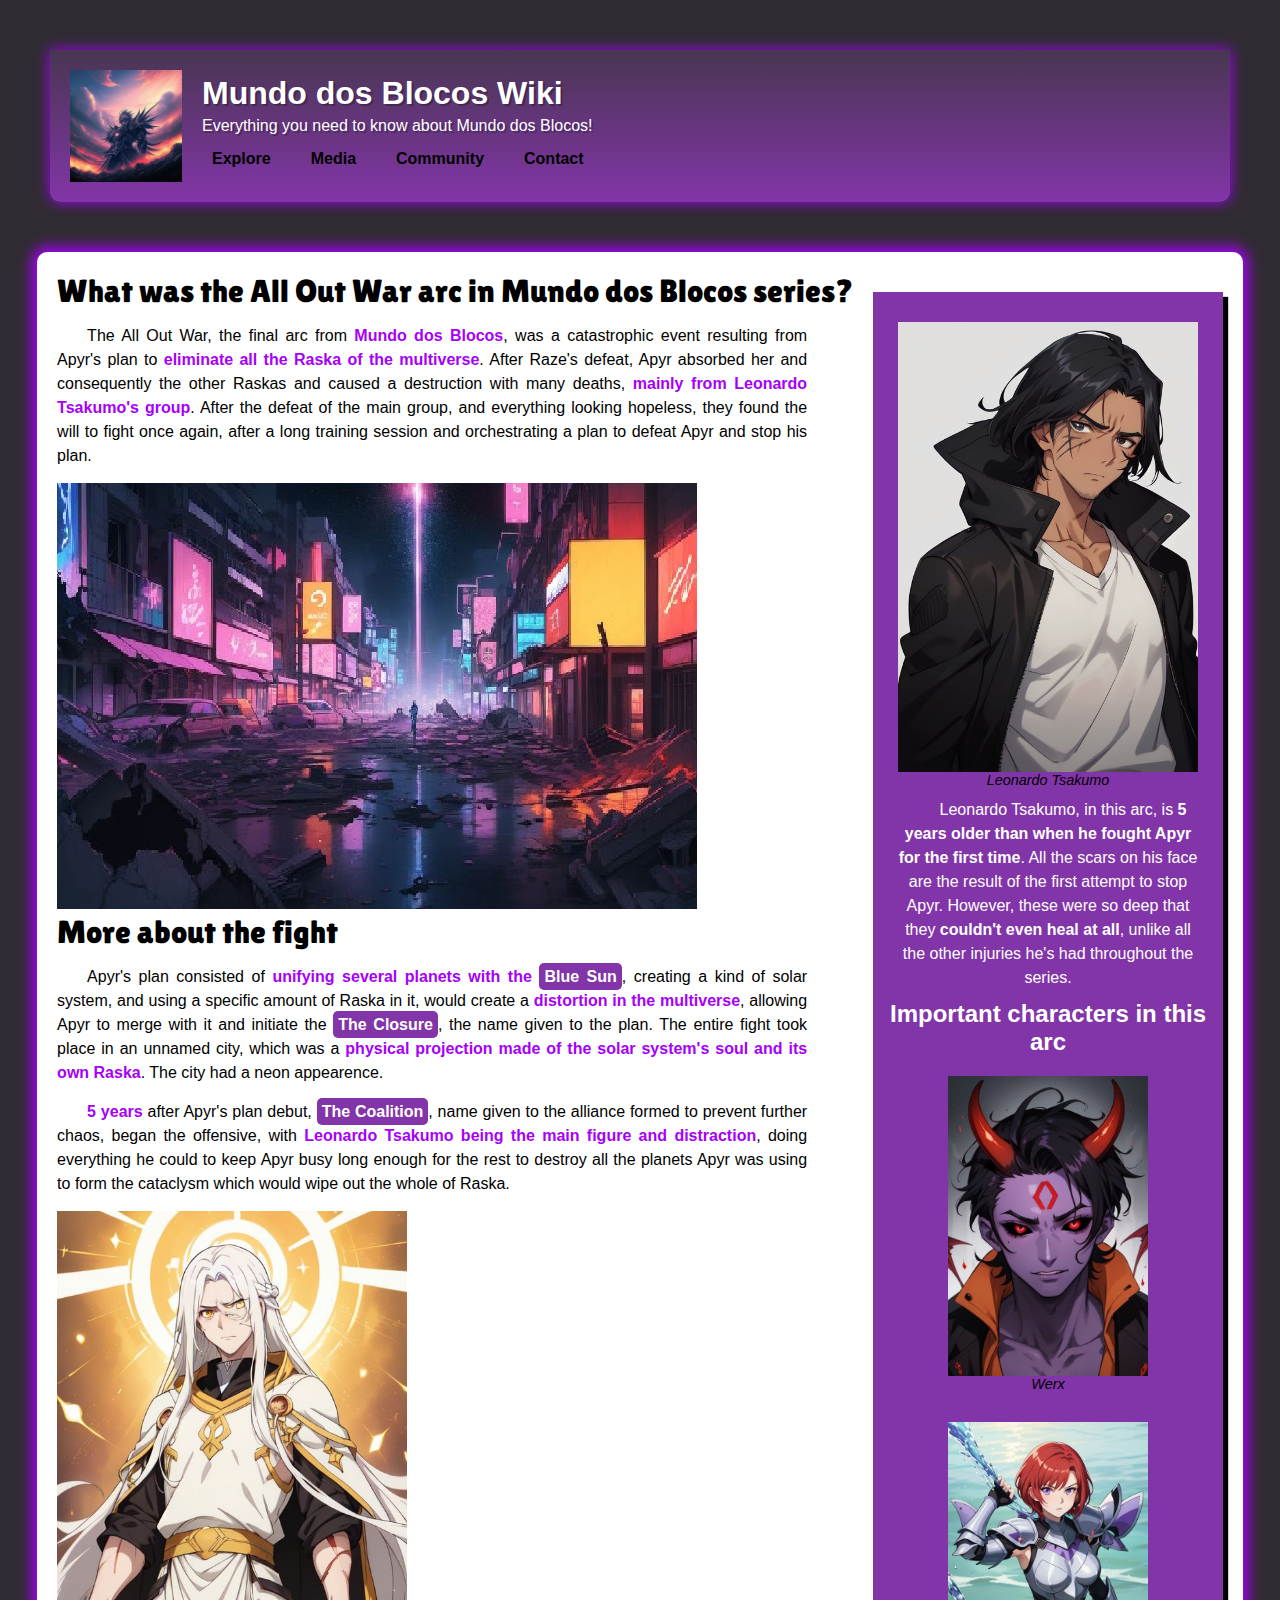
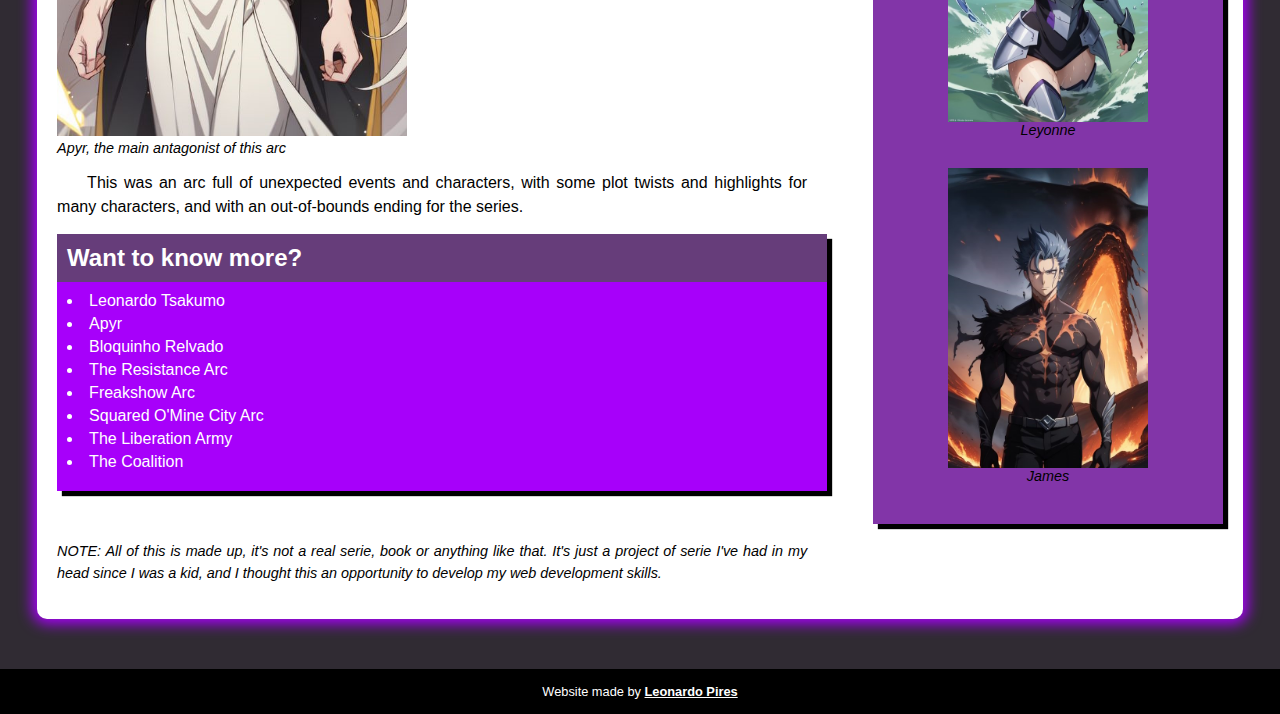
<file: index.html>
<!DOCTYPE html>
    <html lang="pt-pt">
    <head>
        <meta charset="UTF-8">
        <meta name="viewport" content="width=device-width, initial-scale=1.0">
        <title>All Out War</title>
        <link rel="shortcut icon" href="icon/icon.ico" type="image/x-icon">
        <link rel="stylesheet" href="style.css">
    </head>
    <body>
        <header class ="container">
        <img src="images/logo.jpg" alt="">
        <div class="text-container">
                <h1>Mundo dos Blocos Wiki</h1>
                <p>Everything you need to know about Mundo dos Blocos!</p>
                <nav>
                    <a href="">Explore</a>
                    <a href="">Media</a>
                    <a href="">Community</a>
                    <a href="">Contact</a>
                </nav>
            </header>
        </div>
        <main id="main-content">
            <article>
                <h1>What was the All Out War arc in Mundo dos Blocos series?</h1>
                <p>The All Out War, the final arc from <strong>Mundo dos Blocos</strong>, was a catastrophic event resulting from  Apyr's plan to <strong>eliminate all the Raska of the multiverse</strong>. After Raze's defeat, Apyr absorbed her and consequently the other Raskas and caused a destruction with many deaths, <strong>mainly from Leonardo Tsakumo's group</strong>. After the defeat of the main group, and everything looking hopeless, they found the will to fight once again, after a long training session and orchestrating a plan to defeat Apyr and stop his plan. </p>
                <picture>
                    <source media="(max-width: 677px)" srcset="images/city-p.jpg">
                    <img src="images/city.jpg" alt="Place where the final battle was occurring">
                </picture>
                <h1>More about the fight</h1>
                <p>Apyr's plan consisted of <strong>unifying several planets with the <a href="comingsoon.html">Blue Sun</a></strong>, creating a kind of solar system, and using a specific amount of Raska in it, would create a <strong>distortion in the multiverse</strong>, allowing Apyr to merge with it and initiate the <strong><a href="comingsoon.html">The Closure</a></strong>, the name given to the plan. The entire fight took place in an unnamed city, which was a <strong>physical projection made of the solar system's soul and its own Raska</strong>. The city had a neon appearence.</p>
                <p><strong>5 years</strong> after Apyr's plan debut, <strong><a href="comingsoon.html">The Coalition</a></strong>, name given to the alliance formed to prevent further chaos, began the offensive, with <strong>Leonardo Tsakumo being the main figure and distraction</strong>, doing everything he could to keep Apyr busy long enough for the rest to destroy all the planets Apyr was using to form the cataclysm which would wipe out the whole of Raska.</p>
                <img src="images/apyr.jpg" alt="Apyr, the main antagonist of this arc" style="width: 350px;">
                <figcaption>Apyr, the main antagonist of this arc</figcaption>
                <p>This was an arc full of unexpected events and characters, with some plot twists and highlights for many characters, and with an out-of-bounds ending for the series.</p>
                <aside>
                    <h2>Want to know more?</h2>
                    <ul>
                            <li><a href="comingsoon.html">Leonardo Tsakumo</a></li>
                            <li><a href="comingsoon.html">Apyr</a></li>
                            <li><a href="comingsoon.html">Bloquinho Relvado</a></li>
                            <li><a href="comingsoon.html">The Resistance Arc</a></li>
                            <li><a href="comingsoon.html">Freakshow Arc</a></li>
                            <li><a href="comingsoon.html">Squared O'Mine City Arc</a></li>
                            <li><a href="comingsoon.html">The Liberation Army</a></li>
                            <li><a href="comingsoon.html">The Coalition</a></li>
                    </ul>
                </aside>
                <p id="note">NOTE: All of this is made up, it's not a real serie, book or anything like that. It's just a project of serie I've had in my head since I was a kid, and I thought this an opportunity to develop my web development skills.</p>
            </article>
            <aside id="lateral-zone">
                <img src="images/Leo.jpg" alt="Leo, the main character from the series" id="leo">
                <figcaption>Leonardo Tsakumo</figcaption>
                <p>Leonardo Tsakumo, in this arc, is <strong>5 years older than when he fought Apyr for the first time</strong>. All the scars on his face are the result of the first attempt to stop Apyr. However, these were so deep that they <strong>couldn't even heal at all</strong>, unlike all the other injuries he's had throughout the series.
                <h2>Important characters in this arc</h2>
                <img src="images/Werx.jpg" alt="Werx, half-brother of Cristian Mikazuki" id="side-characters">
                <figcaption>Werx</figcaption>
                <img src="images/Leyone.jpg" alt="Leyonne, former member of Libertation Army" id="side-characters">
                <figcaption>Leyonne</figcaption>
                <img src="images/James.jpg" alt="James, former second-in-command of Jogwarts" id="side-characters">
                <figcaption>James</figcaption>
            </aside>
        </main>
        <footer>
            <p>Website made by <a href="https://github.com/leonardojpires" target="_blank">Leonardo Pires</a></p>
        </footer>
    </body>
    </html>
</file>
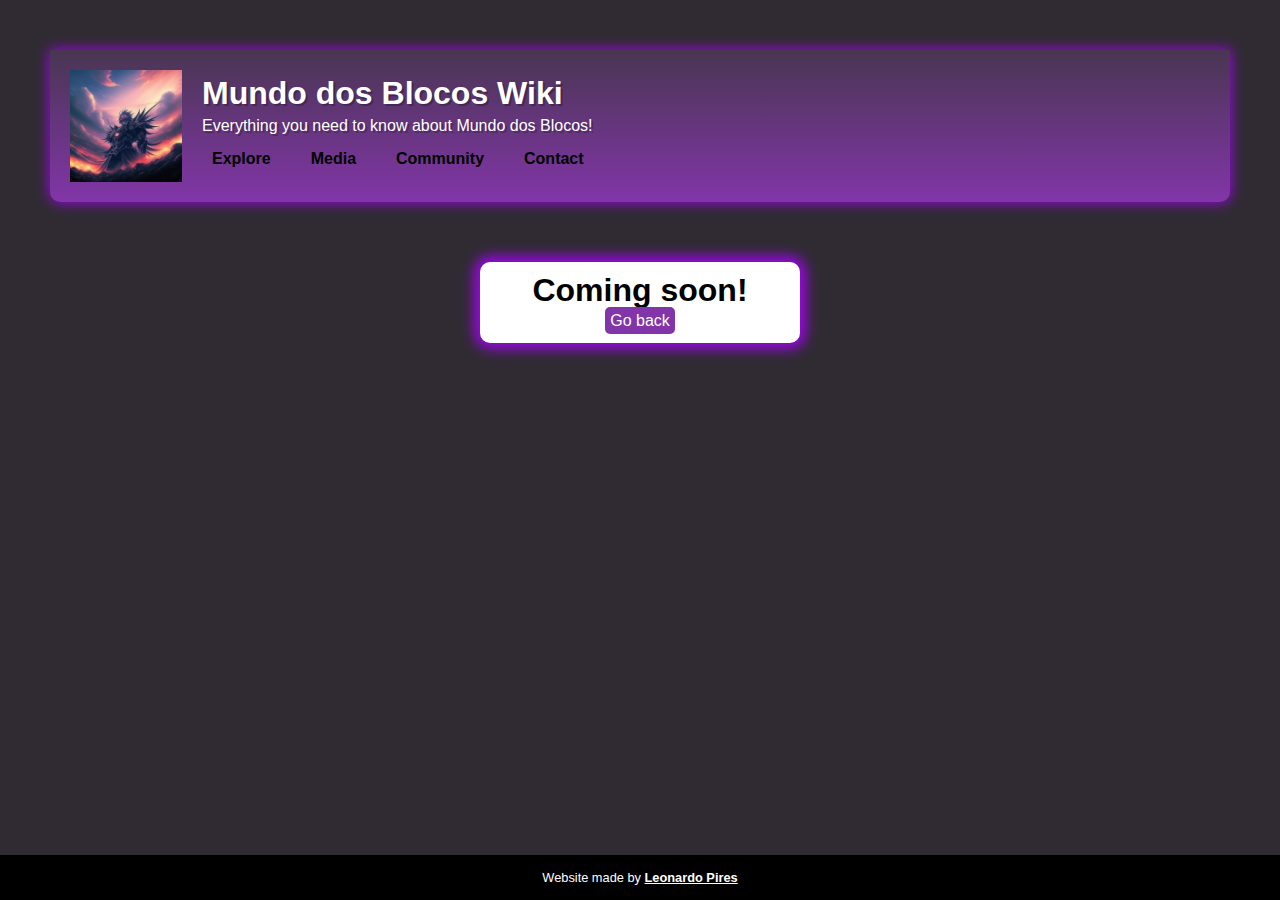
<file: comingsoon.html>
<!DOCTYPE html>
<html lang="pt-pt">
<head>
    <meta charset="UTF-8">
    <meta name="viewport" content="width=device-width, initial-scale=1.0">
    <title>All Out War</title>
    <link rel="shortcut icon" href="icon/icon.ico" type="image/x-icon">
    <link rel="stylesheet" href="style.css">
</head>
<body>
    <header class ="container">
    <img src="images/logo.jpg" alt="">
    <div class="text-container">
            <h1>Mundo dos Blocos Wiki</h1>
            <p>Everything you need to know about Mundo dos Blocos!</p>
            <nav>
                <a href="">Explore</a>
                <a href="">Media</a>
                <a href="">Community</a>
                <a href="">Contact</a>
            </nav>
        </header>
    </div>
    <main id="cs">
        <h1 style="margin: auto; text-align: center">Coming soon!</h1>
        <p><a href="index.html">Go back</a></p>
    </main>
    <footer>
        <p>Website made by <a href="https://github.com/leonardojpires" target="_blank">Leonardo Pires</a></p>
    </footer>
</body>
</html>
</file>
<file: style.css>
@charset "UTF-8";

@import url('https://fonts.googleapis.com/css2?family=Lilita+One&display=swap');

:root {
    --cor0: #302B33;
    --cor1: #493652;
    --cor2: #663D7A;
    --cor3: #8235A8;
    --cor4: #9623CF;
    --cor5: #A700FA;

    --fonte-padrao: Arial, Verdana, sans-serif;
    --fonte-titulos: "Lilita One", sans-serif;

}

* {
    margin: 0px;
    padding: 0px;
}

html {
    height: 100vh;
    margin: 0;
}

body {
    min-height: 100%;
    display: flex;
    flex-direction: column;
    margin: 0;
}

p {
    text-align: justify; 
}

header {
    background: linear-gradient(to bottom, var(--cor1), var(--cor3));
    color: white;
    padding: 0px;
    box-shadow: 0px 0px 14px 0px var(--cor5);
    margin: 50px;
    border-bottom-right-radius: 10px;
    border-bottom-left-radius: 10px;
}

header img {
    width: 7em;
    margin: 20px;
}

header h1 {
    text-shadow: 2px 2px 0px rgba(0, 0, 0, 0.267);
}

header p {
    padding: 5px 5px 5px 0px;
    text-shadow: 2px 2px 0px rgba(0, 0, 0, 0.267);
}

.container {
    display: flex;
    align-items: center;
}

.text-container {
    display: flex;
    flex-direction: column;
}

nav {
    border-bottom-right-radius: 10px;
    border-bottom-left-radius: 10px;
    display: flex;
    justify-content: center;
    flex-wrap: wrap;
}

nav a {
    color: black;
    text-decoration: none;
    font-weight: bold;
    margin-right: 20px;
    padding: 10px;
    border-radius: 7px;
}

nav a:hover {
    background-color: var(--cor5);
    transition-duration: .5s;
}

body {
    background-color: var(--cor0);
    font-family: var(--fonte-padrao);
}

main {
    min-width: 300px;
    max-width: 1378px;
    background-color: white;
    margin: auto;
    margin-bottom: 50px;
    padding: 20px;
    box-shadow: 0px 0px 14px 5px var(--cor5);
    border-radius: 10px;
}

main#cs {
    margin: 10px auto;
    padding: 10px;
}

main#cs > p {
    margin: auto;
    text-align: center;
    text-indent: 0px;
}

@media screen and (max-width: 768px) {
    nav {
        flex-direction: column;
        align-items: center;
    }

    nav a {
        margin: 5px 0;
    }

    header h1, p{
        margin: 10px;
        text-align: center;
    }

    p#note {
        font-size: 0.9em;
        text-indent: 0px;
        margin-top: 10px;
        margin-bottom: 0px;
        font-style: italic;
    }

    main img {
        width: 95%;
    }

    main#cs {
        margin: 100px auto;
    }

    body {
        display: block;
    }
}

main p {
    margin: 15px 0px;
    text-align: justify;
    text-indent: 30px;
    font-size: 1em;
    line-height: 1.5em;
    max-width: 750px;
}

#main-content strong {
    color: var(--cor5);
}

main p a {
    background-color: var(--cor3);
    color: white;
    text-decoration: none;
    padding: 5px;
    border-radius: 5px;
}

main figcaption {
    font-family: 'Lucida Sans', 'Lucida Sans Regular', 'Lucida Grande', 'Lucida Sans Unicode', Geneva, Verdana, sans-serif;
    font-style: italic;
    font-size: 0.9em;
}

#main-content {
    display: flex;
    align-items: flex-start;
}

#note {
    font-size: 0.9em;
    text-indent: 0px;
    margin-top: 50px;
    font-style: italic;
}

#lateral-zone {
    background-color: var(--cor3);
    margin-top: 20px;
    padding: 30px 0px;;
    width: 30%;
    flex-shrink: 0;
    box-shadow: 5px 5px 1px rgb(0, 0, 0);
}

#lateral-zone p {
    color: white;
    width: 300px;
    flex-shrink: 0;
    text-align: center;
    margin: auto;
}

#lateral-zone strong {
    color: white;
}

#lateral-zone figcaption {
    color: black;
    text-align: center;
    margin-bottom: 10px;
}

#lateral-zone h2 {
    color: white;
    text-align: center;
}

#lateral-zone h2 {
    margin-top: 10px;
}

img#leo {
    width: 300px;
    display: block;
    margin: auto;
}

img#side-characters {
    width: 200px;
    display: block;
    margin: auto;
    padding: 20px;
    padding-bottom: 0px;
}

article {
    flex: 1;
    margin-right: 10px;
}

article h1 {
    font-family: var(--fonte-titulos);
    font-weight: lighter;
}

article > aside {
    background-color: var(--cor5);
    color: white;
    padding: 10px;
    box-shadow: 5px 5px 1px rgb(0, 0, 0);
    max-width: 750px;

}

article > aside h2 {
    background-color: var(--cor2);
    margin: -10px;
    margin-bottom: 10px;
    padding: 10px;
}

article > aside ul {
    list-style-position: inside;
    margin-bottom: 10px;
}

article > aside li {
    color: white;
    margin-bottom: 5px;
}

article > aside a {
    color: white;
    text-decoration: none;
}

article > aside a:hover {
    font-weight: bold;
}

footer {
    background-color: black;
    color: white;
    font-size: 0.8em;
    padding: 15px;

    bottom: 0;
    margin-top: auto;
}

footer p {
    text-align: center;
}

footer a {
    color: white;
    font-weight: bold;
}

footer a:hover {
    color: var(--cor5);
}

@media screen and (max-width: 1260px) {
    main {
      display: flex;
      flex-direction: column;
    }
    
    #lateral-zone {
      order: 2;
      width: 100%;
    }

    article {
      order: 1;
      width: 100%;
    }

    img {
        margin: auto;
    }
}
</file>
